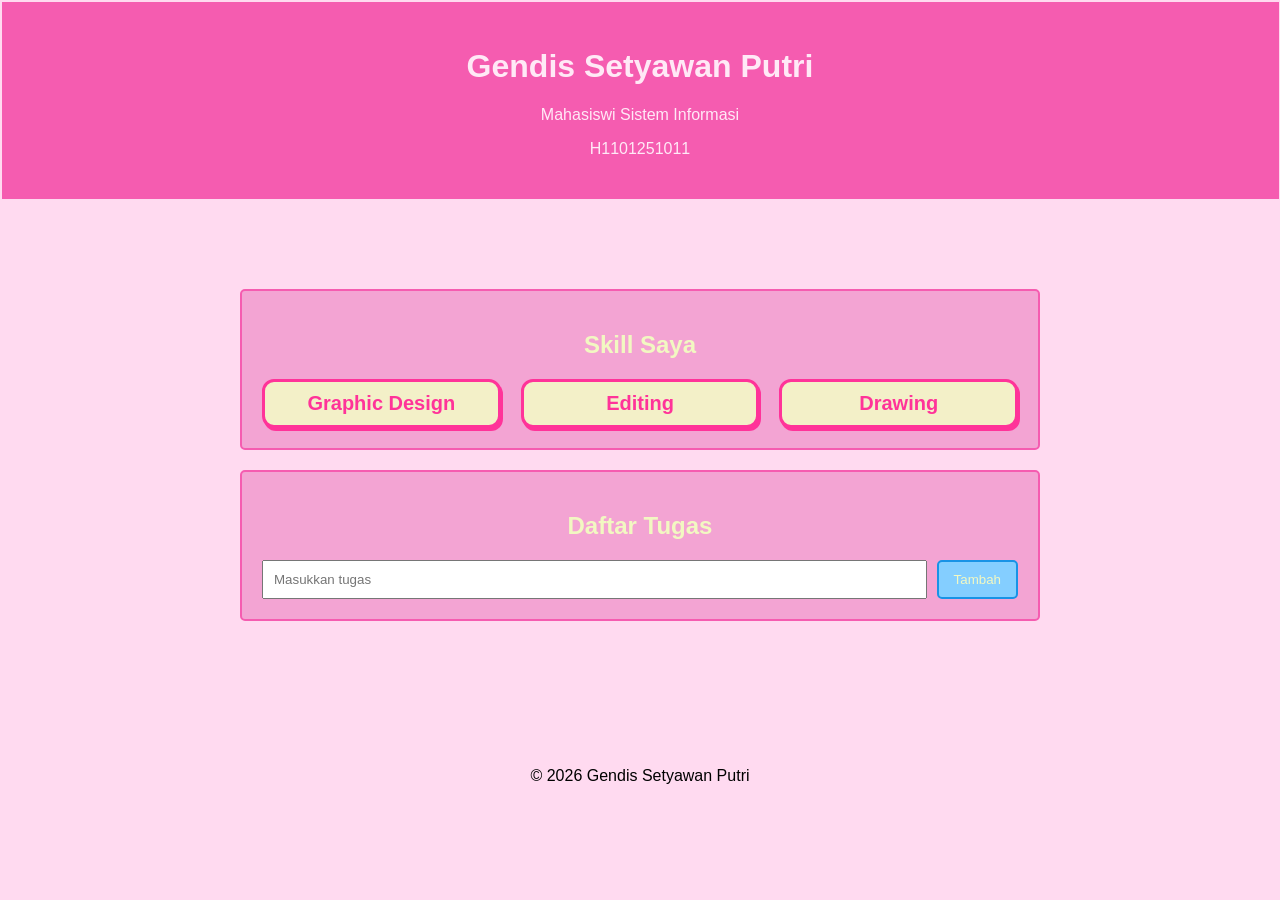
<file: UTS_H1101251011_Gendis Setyawan Putri.html>
<!DOCTYPE html>
<html lang="id">
<head>
    <title>Kartu Profil & Todo</title>
    <style>
        body {
            box-sizing: border-box;
        }
        body {
            font-family: Arial, sans-serif;
            margin: 1.5px;
            background-color: #ffdaf0;
        }
        header {
            background-color: #f55cb0;
            color: #ffe9f6;
            text-align: center;
            padding: 25px;
        }
        main {
            max-width: 800px;
            margin: 30px auto;
            padding: 60px;
        }
        section {
            background-color: #f3a4d3;
            color: #f2f8c2;
            padding: 20px;
            margin-bottom: 20px;
            border-radius: 5px;
            text-align: center;
            border: 2px solid #f55cb0
        }
        .skill-list {
            display: flex;
            justify-content: space-between;
            gap: 20px;
            flex-wrap: wrap;
        }
        .skill {
            background-color: #f3f0c8;
            color: #ff3399;
            padding: 10px 10px;
            border-radius: 12px;
            border: 3px solid #ff3399;
            box-shadow: 2px 3px 0px #ff3399;
            text-align: center;
            font-size: 20px;
            font-weight: bold;
            flex: 1;
            min-width: 150px;
        }
        .todo-form {
            display: flex;
            gap: 10px;
        }
        .todo-form input {
            flex: 1;
            padding: 10px;
        }
        button {
            padding: 10px 15px;
            border: none;
            border-radius: 3px;
            cursor: pointer;
        }
        .tambah {
            background-color: #84ceff;
            color: #f2f8c2;
            border-radius: 5px;
            border: 2px solid #1893e6;
        }
        .todo {
            display: flex;
            justify-content: space-between;
            align-items: center;
            padding: 10px;
            margin-top: 10px;
            background-color: #afdfff;
            border-radius: 5px;
            border: 2px solid #1893e6;
        }
        .selesai {
            text-decoration: line-through;
        }
        .btn-selesai {
            background-color: #1893e6;
            color: #ffffff;
        }
        .btn-hapus {
            background-color: #f55cb0;
            color: #ffffff;
        }
        footer {
            text-align: center;
            padding: 20px;
        }
    </style>
</head>
<body>
    <header>
        <h1>Gendis Setyawan Putri</h1>
        <p>Mahasiswi Sistem Informasi</p>
        <p>H1101251011</p>
    </header>
    <main>
        <section>
            <h2>Skill Saya</h2>
            <div class="skill-list">
                <div class="skill">Graphic Design</div>
                <div class="skill">Editing</div>
                <div class="skill">Drawing</div>
            </div>
        </section>
        <section>
            <h2>Daftar Tugas</h2>
            <div class="todo-form">
                <input type="text" id="todo_251011" placeholder="Masukkan tugas">
                <button class="tambah" onclick="tambahTodo_251011()">Tambah</button>
            </div>
            <div id="listTodo_251011"></div>
        </section>
    </main>
    <footer>
        <p>&copy; 2026 Gendis Setyawan Putri</p>
    </footer>
    <script>
        let inputTodo_251011 = document.getElementById("todo_251011");
        let listTodo_251011 = document.getElementById("listTodo_251011");
        function tambahTodo_251011() {
            let tugas_251011 = inputTodo_251011.value;
            if (tugas_251011 === "") {
                alert("Tugas tidak boleh kosong!");
                return;
            }
            let todo_251011 = document.createElement("div");
            todo_251011.className = "todo";
            todo_251011.innerHTML = `
                <span>${tugas_251011}</span>
                <div>
                    <button class="btn-selesai" onclick="selesaiTodo_251011(this)">Selesai</button>
                    <button class="btn-hapus" onclick="hapusTodo_251011(this)">Hapus</button>
                </div>
            `;
            listTodo_251011.appendChild(todo_251011);
            inputTodo_251011.value = "";
        }
        function selesaiTodo_251011(button) {
            let todo_251011 = button.parentElement.parentElement;
            let teks_251011 = todo_251011.querySelector("span");
            teks_251011.classList.toggle("selesai");
        }
        function hapusTodo_251011(button) {
            let todo_251011 = button.parentElement.parentElement;
            todo_251011.remove();
        }
    </script>
</body>
</html>
</file>
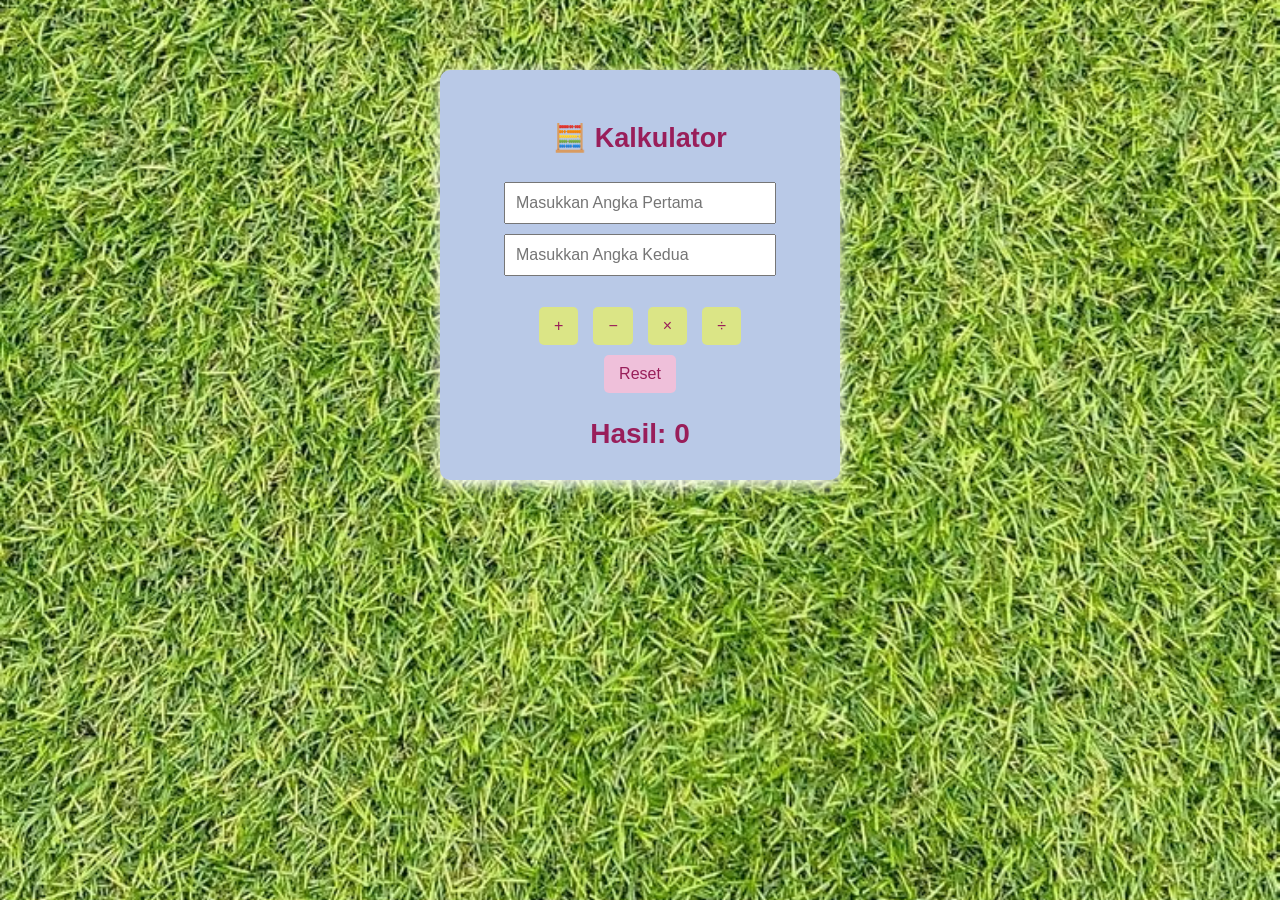
<file: PWD - Praktikum Minggu 5/1-kalkulator.html>
<!DOCTYPE html>
<html>
<head>
    <title>Kalkulator Sederhana</title>
    <style>
        body { 
            font-family: Arial, sans-serif; 
            max-width: 400px; margin: 50px auto; 
            padding: 20px; 
            background-image: url("kalkulator.jpg");
            background-size: cover;
            background-position: center;
            background-attachment: fixed;
        }
        .kalkulator { 
            background: #b9c9e7; 
            padding: 30px; border-radius: 10px; 
            box-shadow: 0 5px 15px #ffffff; 
            text-align: center; 
            font-size: 18px; 
            font-weight: bold; 
            color: #991e5a;
        }
        input { 
            padding: 10px; 
            margin: 5px; 
            font-size: 16px; 
            width: 80%; 
            box-sizing: border-box; 
        }
        button { 
            padding: 10px 15px; 
            margin: 5px; 
            font-size: 16px; 
            background: #dbe586; 
            color: #991e5a; 
            border: none; 
            border-radius: 5px; 
            cursor: pointer; 
        }
        button:hover { 
            background: #db1374;
        }
        .hasil { 
            font-size: 28px; 
            font-weight: bold; 
            color: #991e5a; 
            margin-top: 20px; 
        }
    </style>
</head>
<body>
    <div class="kalkulator">
        <h2>🧮 Kalkulator</h2>

        <input type="number" id="angka1" placeholder="Masukkan Angka Pertama">
        <br>
        <input type="number" id="angka2" placeholder="Masukkan Angka Kedua">
        <br><br>

        <button onclick="tambah()">+</button>
        <button onclick="kurang()">−</button>
        <button onclick="kali()">×</button>
        <button onclick="bagi()">÷</button>

        <br>

        <button onclick="reset()" style="background:#efc0da;">
            Reset
        </button>

        <div class="hasil">
            Hasil: <span id="hasilAngka">0</span>
        </div>
    </div>

    <script>
        // Penjelasan: document.getElementById digunakan untuk mengambil nilai
        // dari tag HTML

        function tambah() {
            let a = parseFloat(document.getElementById('angka1').value);
            let b = parseFloat(document.getElementById('angka2').value);
            document.getElementById('hasilAngka').innerHTML = a + b;
        }

        function kurang() {
            let a = parseFloat(document.getElementById('angka1').value);
            let b = parseFloat(document.getElementById('angka2').value);
            document.getElementById('hasilAngka').innerHTML = a - b;
        }

        function kali() {
            let a = parseFloat(document.getElementById('angka1').value);
            let b = parseFloat(document.getElementById('angka2').value);
            document.getElementById('hasilAngka').innerHTML = a * b;
        }

        function bagi() {
            let a = parseFloat(document.getElementById('angka1').value);
            let b = parseFloat(document.getElementById('angka2').value);

            // Validasi pencegahan pembagian dengan angka 0
            if (b === 0) {
                alert('Peringatan: Tidak bisa membagi dengan angka 0!');
                return;
            }
            document.getElementById('hasilAngka').innerHTML = a / b;
        }

        function reset() {
            document.getElementById('angka1').value = '';
            document.getElementById('angka2').value = '';
            document.getElementById('hasilAngka').innerHTML = '0';
        }
    </script>
</body>
</html>
</file>
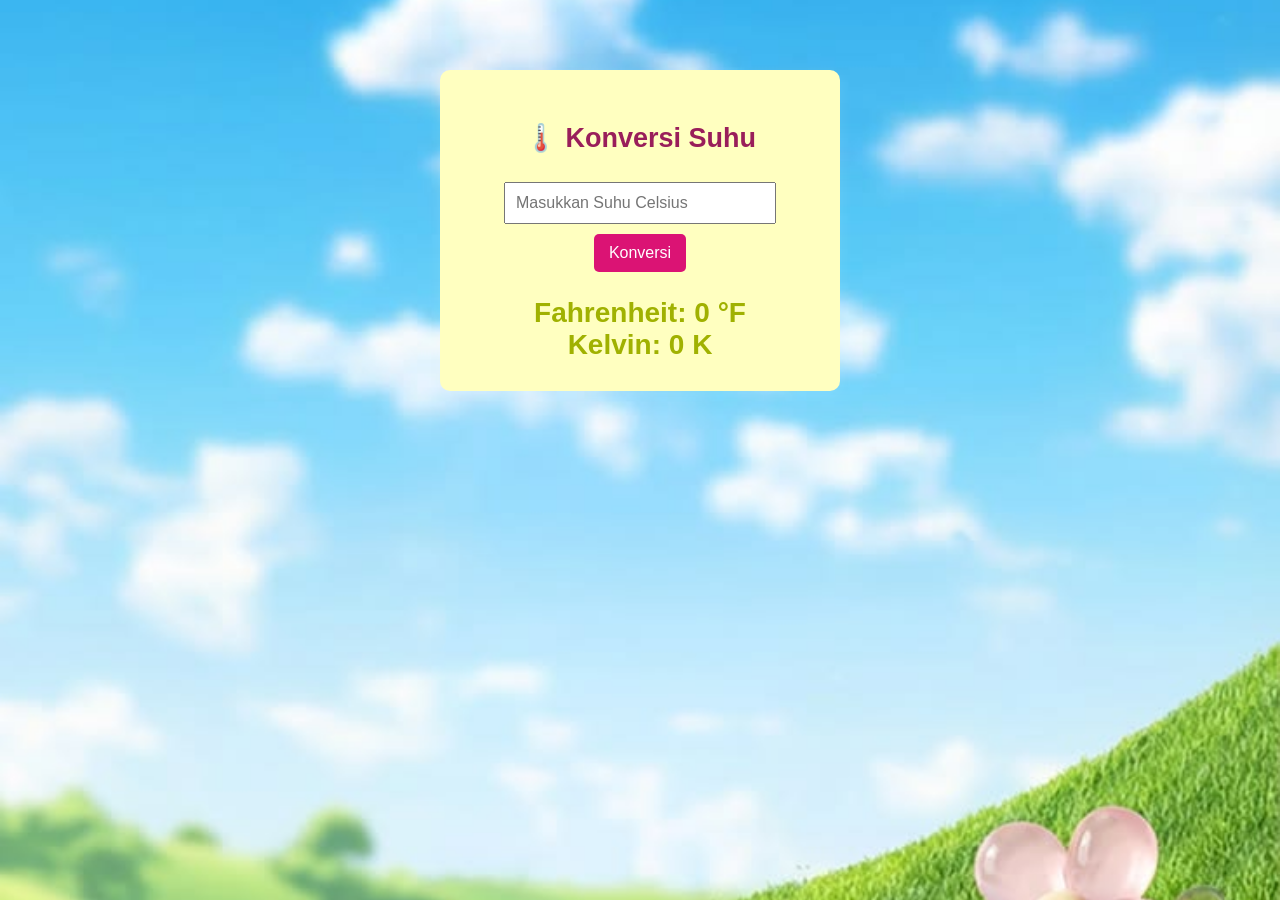
<file: PWD - Praktikum Minggu 5/2-konversi_suhu.html>
<!DOCTYPE html>
<html>
<head>
    <title>Konversi Suhu</title>
    <style>
        body {
            font-family: Arial, sans-serif;
            max-width: 400px;
            margin: 50px auto;
            padding: 20px;
            background-image: url("suhu.jpg");
            background-size: cover;
            background-position: center;
            background-attachment: fixed;
        }
        .konversi {
            background: rgb(255, 255, 192);
            padding: 30px;
            border-radius: 10px;
            box-shadow: 0 5px 15px rgba(255, 255, 255, 0.1);
            text-align: center;
            text-align: center; 
            font-size: 18px; 
            font-weight: bold; 
            color: #991e5a;
        }
        input {
            padding: 10px;
            margin: 5px;
            font-size: 16px;
            width: 80%;
            box-sizing: border-box;
        }
        button {
            padding: 10px 15px;
            margin: 5px;
            font-size: 16px;
            background: #db1374;
            color: white;
            border: none;
            border-radius: 5px;
            cursor: pointer;
        }
        .hasil {
            font-size: 28px;
            font-weight: bold;
            color: #a0b101;
            margin-top: 20px;
        }
    </style>
</head>
<body>
    <div class="konversi">
        <h2>🌡️ Konversi Suhu</h2>

        <input type="number" id="celcius" placeholder="Masukkan Suhu Celsius">
        <br>

        <button onclick="konversi()">Konversi</button>

        <div class="hasil">
            Fahrenheit: <span id="hasilFarenheit">0</span> °F
            <br>
            Kelvin: <span id="hasilKelvin">0</span> K
        </div>
    </div>
    <script>
        function konversi() {
            let c = parseFloat(document.getElementById('celcius').value);
            if (isNaN(c)) {
                alert('Masukkan suhu dengan benar!');
                return;
            }
            let f = (c * 9/5) + 32;
            let k = c + 273.15;

            document.getElementById('hasilFarenheit').innerHTML = f;
            document.getElementById('hasilKelvin').innerHTML = k;
        }
    </script>
</body>
</html>
</file>
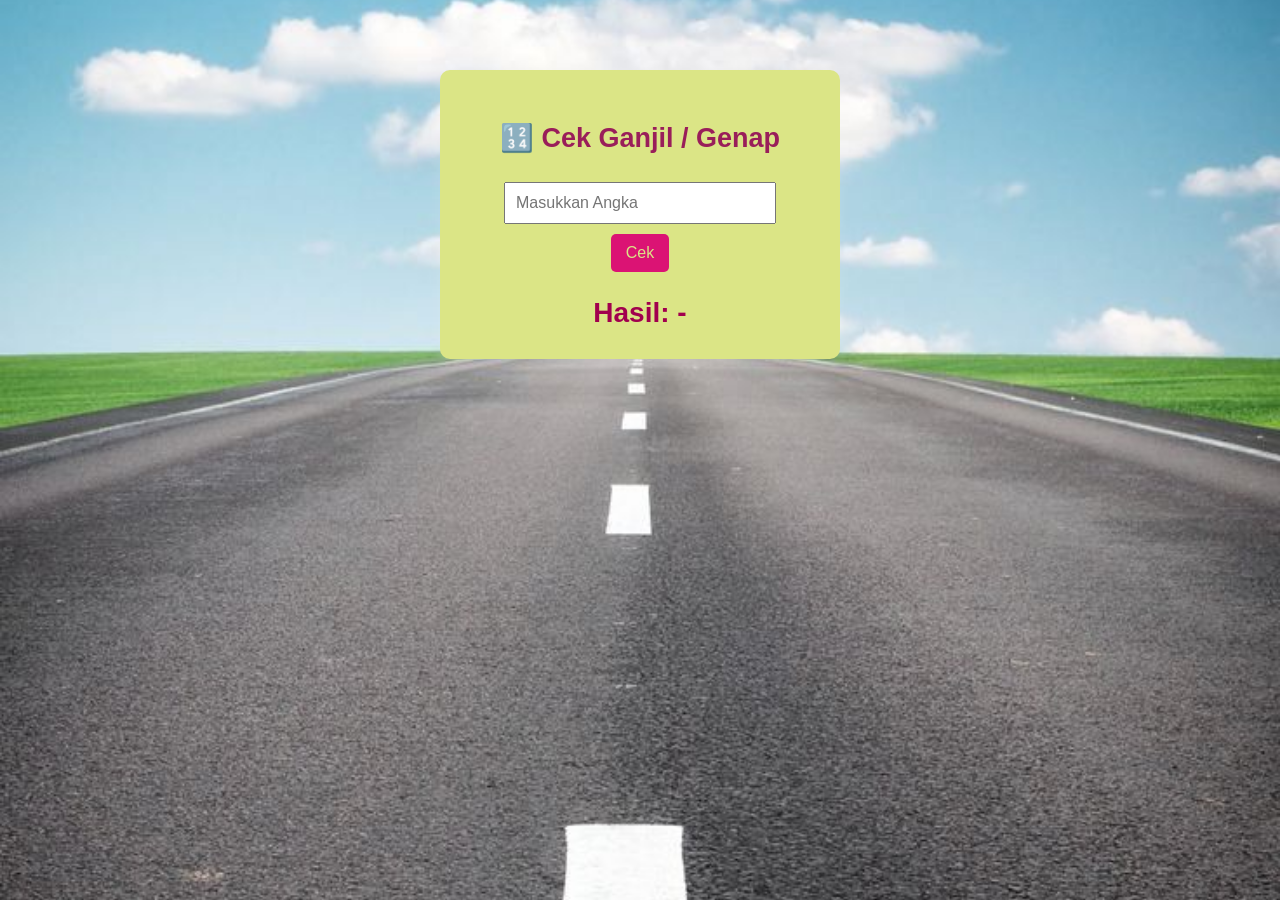
<file: PWD - Praktikum Minggu 5/3-ganjil_genap.html>
<!DOCTYPE html>
<html>
<head>
    <title>Cek Ganjil Genap</title>
    <style>
        body {
            font-family: Arial, sans-serif;
            max-width: 400px;
            margin: 50px auto;
            padding: 20px;
            background-image: url("ganjilgenap.jpg");
            background-size: cover;
            background-position: center;
            background-attachment: fixed;
        }
        .cek {
            background: #dbe586;
            padding: 30px;
            border-radius: 10px;
            box-shadow: 0 5px 15px rgba(255, 255, 255, 0.1);
            text-align: center;
            font-size: 18px; 
            font-weight: bold; 
            color: #991e5a;
        }
        input {
            padding: 10px;
            margin: 5px;
            font-size: 16px;
            width: 80%;
            box-sizing: border-box;
        }
        button {
            padding: 10px 15px;
            margin: 5px;
            font-size: 16px;
            background: #db1374;
            color: #dbe586;
            border: none;
            border-radius: 5px;
            cursor: pointer;
        }
        .hasil {
            font-size: 28px;
            font-weight: bold;
            color: #a1004e;
            margin-top: 20px;
        }
    </style>
</head>
<body>
    <div class="cek">
        <h2>🔢 Cek Ganjil / Genap</h2>
        <input type="number" id="angka" placeholder="Masukkan Angka">
        <br>

        <button onclick="cekAngka()">Cek</button>
        <div class="hasil">
            Hasil: <span id="hasilAngka">-</span>
        </div>
    </div>
    <script>
        function cekAngka() {
            let angka = parseFloat(document.getElementById('angka').value);
            if (angka % 2 === 0) {
                document.getElementById('hasilAngka').innerHTML = 'Angka Genap';
            } else {
                document.getElementById('hasilAngka').innerHTML = 'Angka Ganjil';
            }
        }
    </script>
</body>
</html>
</file>
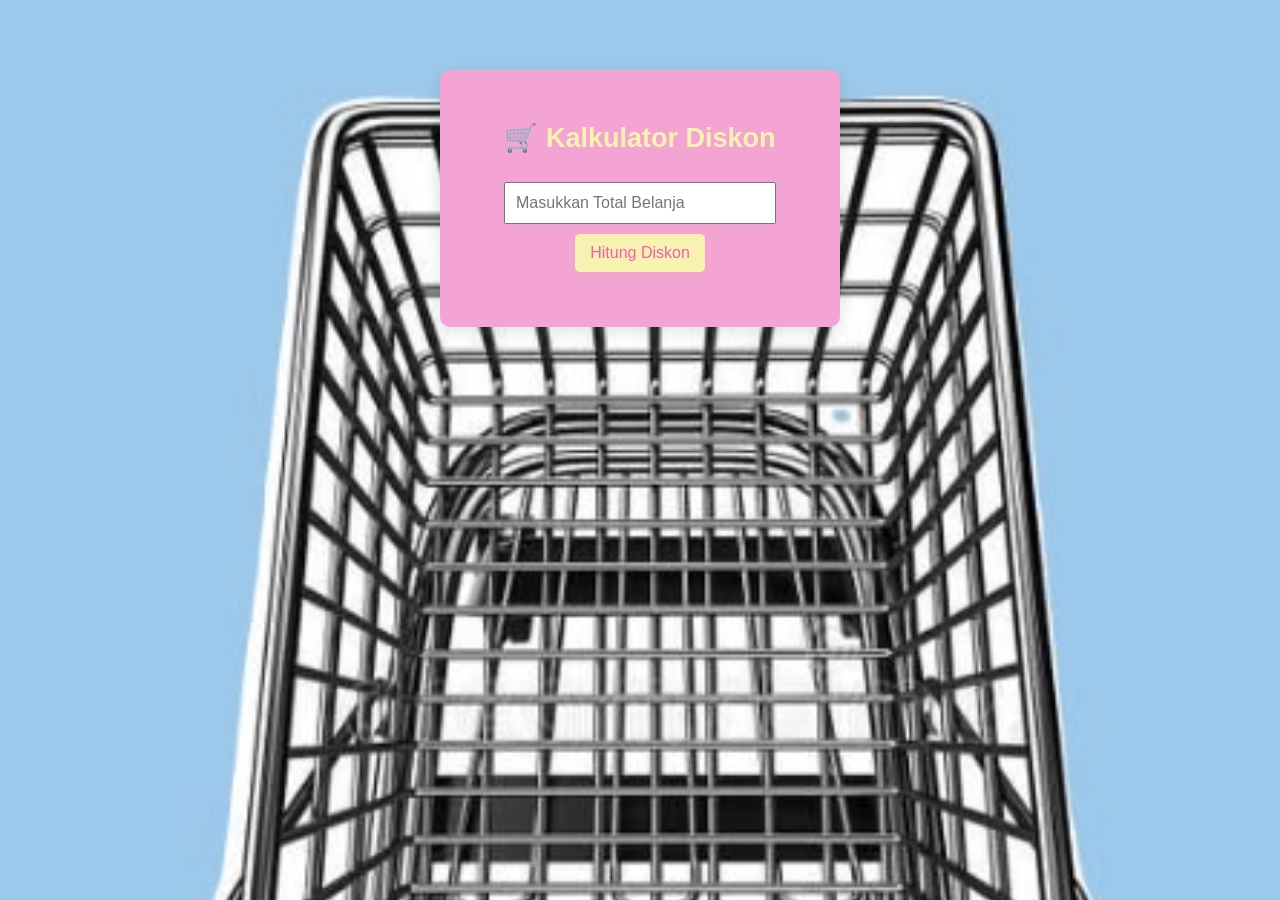
<file: PWD - Praktikum Minggu 5/4-kalkulator_diskon.html>
<!DOCTYPE html>
<html>
<head>
    <title>Kalkulator Diskon</title>
    <style>
        body {
            font-family: Arial, sans-serif;
            max-width: 400px;
            margin: 50px auto;
            padding: 20px;
            background-image: url("diskon.jpg");
            background-size: cover;
            background-position: center;
            background-attachment: fixed;
        }
        .kalkulator {
            background: rgb(243, 164, 211);
            padding: 30px;
            border-radius: 10px;
            box-shadow: 0 5px 15px rgba(0,0,0,0.1);
            text-align: center;
            font-size: 18px; 
            font-weight: bold; 
            color: #f8f2b0;
        }
        input {
            padding: 10px;
            margin: 5px;
            font-size: 16px;
            width: 80%;
            box-sizing: border-box;
        }
        button {
            padding: 10px 15px;
            margin: 5px;
            font-size: 16px;
            background: #f8f2b0;
            color: rgb(245, 92, 176);
            border: none;
            border-radius: 5px;
            cursor: pointer;
        }
        button:hover {
            background: #afdfff;
        }
        .hasil {
            font-size: 22px;
            font-weight: bold;
            color: #d8efff;
            margin-top: 20px;
        }
    </style>
</head>
<body>
    <div class="kalkulator">
        <h2>🛒 Kalkulator Diskon</h2>
        <input type="number" id="total" placeholder="Masukkan Total Belanja">
        <br>

        <button onclick="hitungDiskon()">Hitung Diskon</button>
        <div class="hasil">
            <span id="hasilAngka"></span>
        </div>
    </div>
    <script>
        function hitungDiskon() {
            let total = parseFloat(document.getElementById('total').value);
            let diskon = 0;

            if (total >= 100000) {
                diskon = total * 10 / 100;
            }
            let totalBayar = total - diskon;

            document.getElementById('hasilAngka').innerHTML =
                "Diskon: Rp " + diskon.toLocaleString('id-ID') +
                "<br>Total Bayar: Rp " + totalBayar.toLocaleString('id-ID');
        }
    </script>
</body>
</html>
</file>
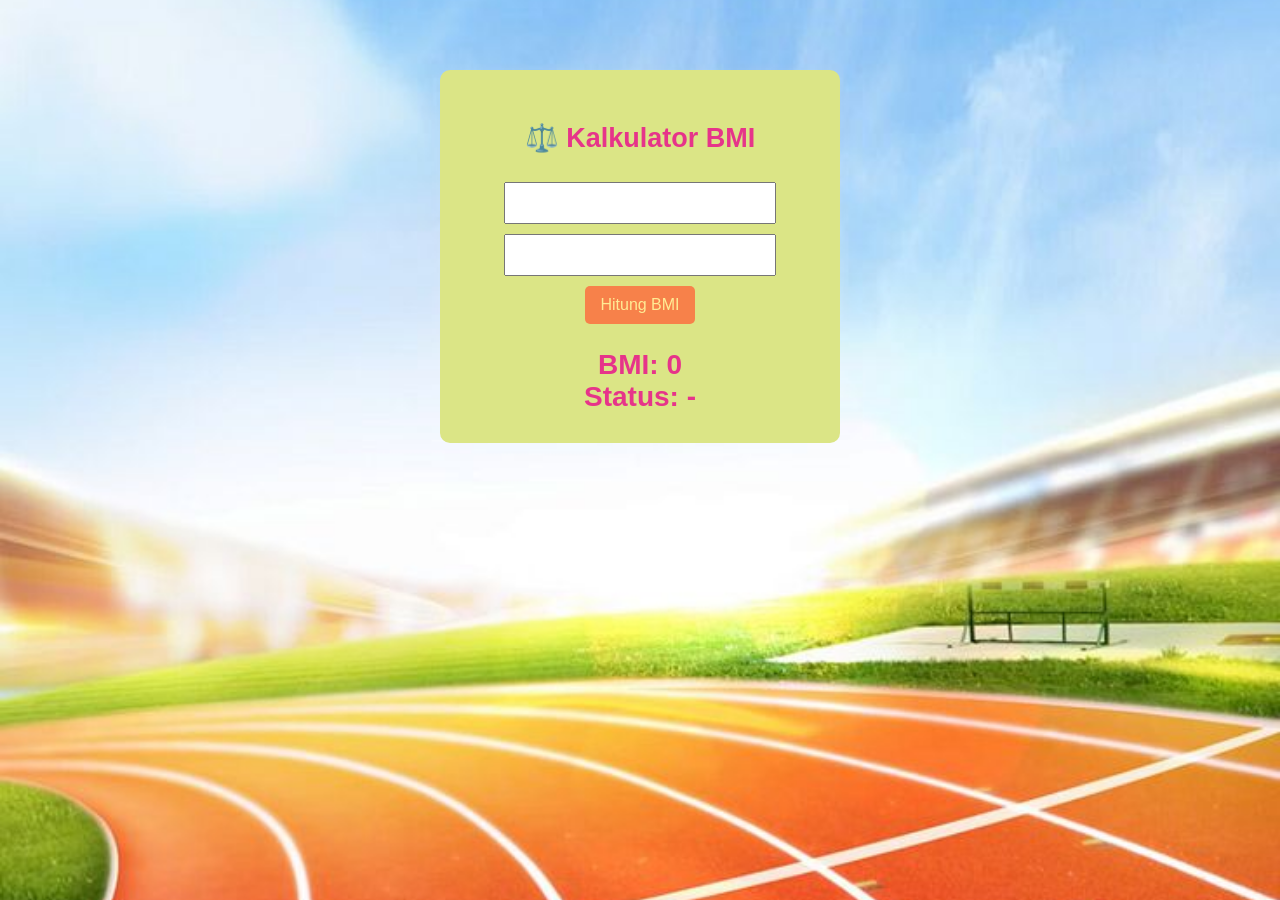
<file: PWD - Praktikum Minggu 5/tugasmandiri_bmi.html>
<!DOCTYPE html>
<html>
<head>
    <title>Kalkulator BMI</title>
    <style>
        body {
            font-family: Arial, sans-serif;
            max-width: 400px;
            margin: 50px auto;
            padding: 20px;
             background-image: url("mandiri.jpg");
            background-size: cover;
            background-position: center;
            background-attachment: fixed;
        }
        .bmi {
            background: #dbe586;
            padding: 30px;
            border-radius: 10px;
            box-shadow: 0 5px 15px rgba(254, 252, 252, 0.1);
            text-align: center;
            font-size: 18px; 
            font-weight: bold; 
            color: #e6348a;
        }
        input {
            padding: 10px;
            margin: 5px;
            font-size: 16px;
            width: 80%;
            box-sizing: border-box;
        }
        button {
            padding: 10px 15px;
            margin: 5px;
            font-size: 16px;
            background: #f7814a;
            color: #ffeb94;
            border: none;
            border-radius: 5px;
            cursor: pointer;
        }
        .hasil {
            font-size: 28px;
            font-weight: bold;
            color: #e6348a;
            margin-top: 20px;
        }
    </style>
</head>
<body>
    <div class="bmi">
        <h2>⚖️ Kalkulator BMI</h2>
        <input type="number" id="berat">
        <input type="number" id="tinggi">
        <br>

        <button onclick="hitungBMI()">Hitung BMI</button>
        <div class="hasil">
            BMI: <span id="hasilBMI">0</span>
            <br>

            Status: <span id="statusBMI">-</span>
        </div>
    </div>
    <script>
        function hitungBMI() {
            let berat = parseFloat(document.getElementById('berat').value);
            let tinggi = parseFloat(document.getElementById('tinggi').value);

            tinggi = tinggi / 100;

            let bmi = berat / (tinggi * tinggi);

            if (bmi < 18.5) {
                document.getElementById('statusBMI').innerHTML = 'Kurus';
            } else if (bmi <= 24.9) {
                document.getElementById('statusBMI').innerHTML = 'Normal';
            } else if (bmi <= 29.9) {
                document.getElementById('statusBMI').innerHTML = 'Gemuk';
            } else {
                document.getElementById('statusBMI').innerHTML = 'Obesitas';
            }
            document.getElementById('hasilBMI').innerHTML = bmi;
        }
    </script>
</body>
</html>
</file>
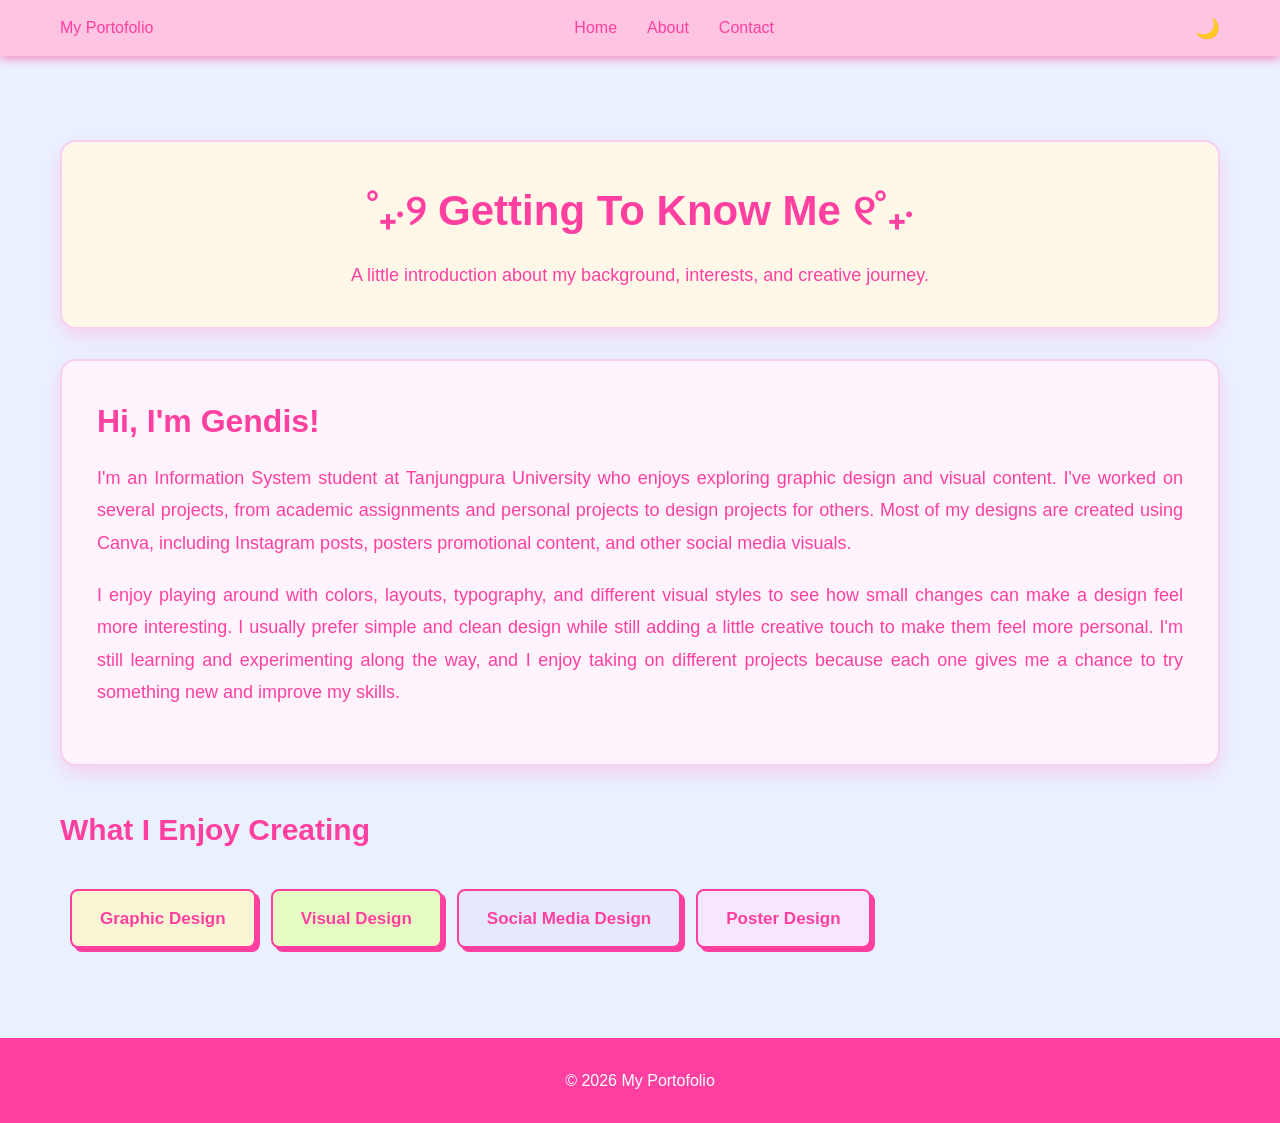
<file: PWD - Portofolio/portofolio/about.html>
<!DOCTYPE html>

<html lang="en">
<head>
    <meta charset="UTF-8">
    <meta name="viewport" content="width=device-width, initial-scale=1.0">
    <title>About - My Portofolio</title>
    <link rel="stylesheet" href="css/style.css">
</head>
<body>
    <!-- Navigasi -->
    <nav>
        <div class="container">
            <div class="logo">My Portofolio</div>
            <ul class="nav-links">
                <li>
                    <a href="index.html">Home</a>
                </li>
                <li>
                    <a href="about.html" class="active">About</a>
                </li>
                <li>
                    <a href="contact.html">Contact</a>
                </li>
            </ul>
            <!-- Dark Mode -->
            <button id="dark-mode-btn" class="dark-mode-btn">🌙</button>
        </div>
    </nav>
    <!-- About Section -->
    <section class="about-section">
        <div class="container">
            <!-- About Header -->
            <div class="about-content about-box">
                <h1>˚₊‧୨ Getting To Know Me ୧˚₊‧</h1>
                <p>
                    A little introduction about my background,
                    interests, and creative journey.
                </p>
            </div>
            <!-- Profile Card -->
            <div class="about-profile about-box">
                <div class="about-content">
                    <h2>Hi, I'm Gendis!</h2>
                    <p>
                        I'm an Information System student at Tanjungpura University who enjoys exploring graphic design and visual content.
                        I've worked on several projects, from academic assignments and personal projects to design projects for others. 
                        Most of my designs are created using Canva, including Instagram posts, posters promotional content, and other social media visuals.    
                    </p>
                    <p>
                        I enjoy playing around with colors, layouts, typography, and different visual styles to see how small changes can make a design
                        feel more interesting. I usually prefer simple and clean design while still adding a little creative touch to make them feel more
                        personal. I'm still learning and experimenting along the way, and I enjoy taking on different projects because each one gives me a
                        chance to try something new and improve my skills.
                    </p>
                </div>
            </div>
            <!-- Skills -->
            <div class="skills-section">
                <h2>What I Enjoy Creating</h2>
                <div class="skills-list">
                    <div class="skill-tag skill-green">
                        <span>Graphic Design</span>
                    </div>
                    <div class="skill-tag skill-pink">
                        <span>Visual Design</span>
                    </div>
                    <div class="skill-tag skill-blue">
                        <span>Social Media Design</span>
                    </div>
                    <div class="skill-tag skill-orange">
                        <span>Poster Design</span>
                    </div>
                </div>
            </div>
        </div>
    </section>
    <!-- Footer -->
    <footer>
        <p>&copy; 2026 My Portofolio</p>
    </footer>
    <script src="js/main.js"></script>

</body>
</html>
</file>
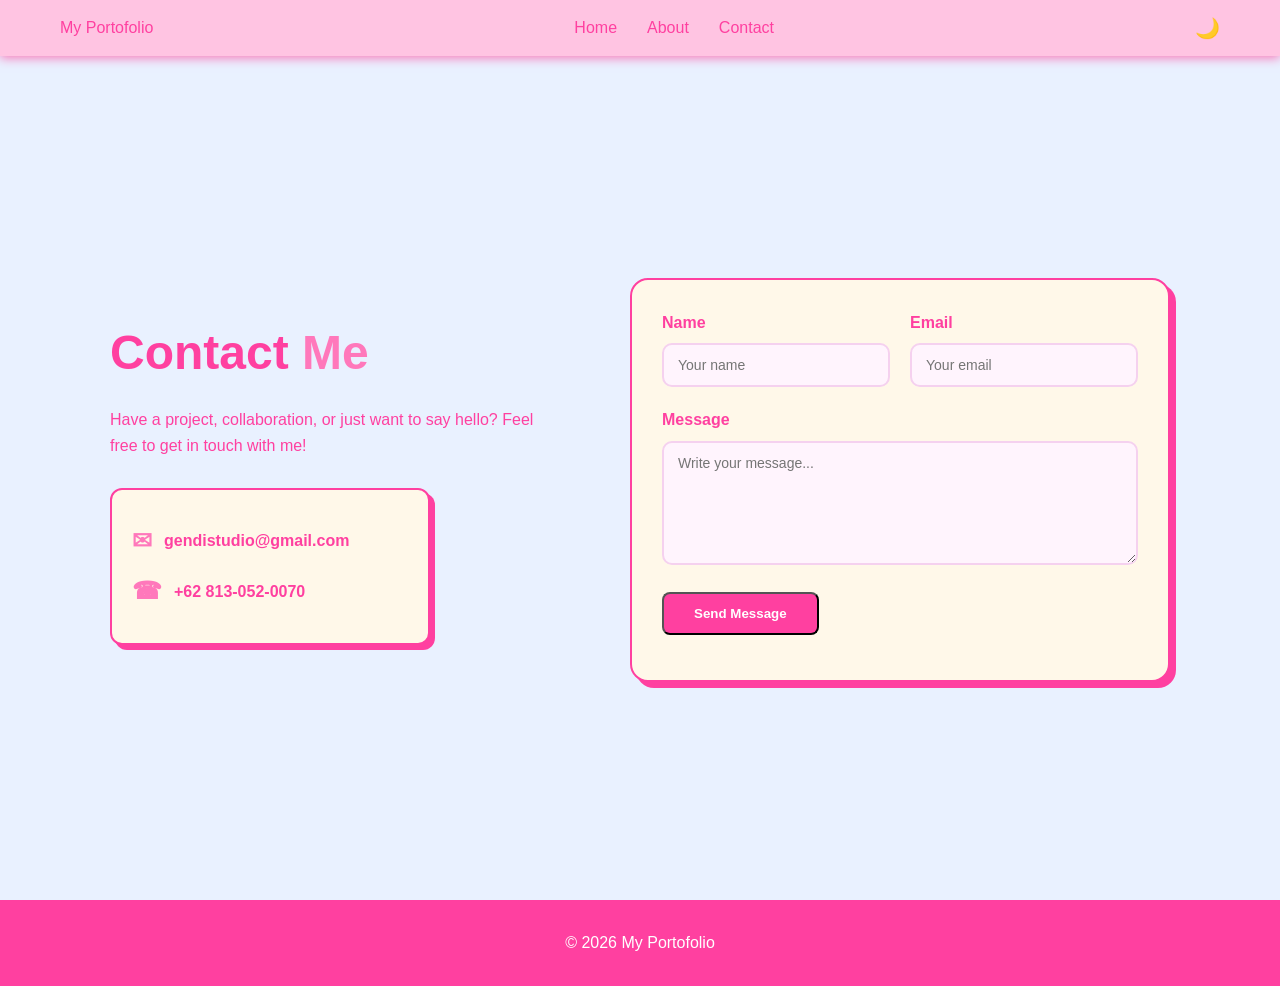
<file: PWD - Portofolio/portofolio/contact.html>
<!DOCTYPE html>

<html lang="en">
<head>
    <meta charset="UTF-8">
    <meta name="viewport" content="width=device-width, initial-scale=1.0">
    <title>Contact - My Portofolio</title>
    <link rel="stylesheet" href="css/style.css">
</head>
<body>
    <!-- Navigasi -->
    <nav>
        <div class="container">
            <div class="logo">My Portofolio</div>
            <ul class="nav-links">
                <li><a href="index.html">Home</a></li>
                <li><a href="about.html">About</a></li>
                <li><a href="contact.html" class="active">Contact</a></li>
            </ul>
            <button id="dark-mode-btn" class="dark-mode-btn">🌙</button>
        </div>
    </nav>
    <!-- Contact Section -->
    <section class="contact-section">
        <div class="container">
            <div class="contact-wrapper">
                <!-- Contact Information -->
                <div class="contact-info">
                <h1>
                    <span>Contact</span> Me
                </h1>
                <p>
                    Have a project, collaboration, or just want to say hello?
                    Feel free to get in touch with me!
                </p>
                <div class="contact-person">
                    <div class="contact-item">
                        <span class="contact-icon">✉</span>
                        <span>gendistudio@gmail.com</span>
                    </div>
                    <div class="contact-item">
                        <span class="contact-icon">☎</span>
                        <span>+62 813-052-0070</span>
                    </div>
            </div>
        </div>
        <!-- Contact Form -->
        <div class="contact-form-box">
            <form id="contact-form">
                <div class="form-row">
                    <div class="form-group">
                        <label for="name">Name</label>
                        <input
                            type="text"
                            id="name"
                            placeholder="Your name"
                        >
                    </div>
                    <div class="form-group">
                        <label for="email">Email</label>
                        <input
                            type="email"
                            id="email"
                            placeholder="Your email"
                        >
                    </div>
                </div>
                <div class="form-group">
                    <label for="message">Message</label>
                    <textarea
                        id="message"
                        rows="6"
                        placeholder="Write your message..."
                    ></textarea>
                </div>
                <button type="submit" class="btn">
                    Send Message
                </button>
                <p id="form-message"></p>
            </form>
        </div>
    </div>
    </section>
    <!-- Footer -->
    <footer>
        <p>&copy; 2026 My Portofolio</p>
    </footer>
    <script src="js/main.js"></script>
    
</body>
</html>
</file>
<file: PWD - Portofolio/portofolio/css/style.css>
/* Reset & Variables */
* {
    margin: 0;
    padding: 0;
    box-sizing: border-box;
}
:root {
    --primary: #ff40a0;
    --dark: #ff40a0;
    --light: #fff8e9;
    --gray: #93b8f5;
}
body {
    font-family: 'Segoe UI', sans-serif;
    background: var(--light);
    color: var(--dark);
    line-height: 1.6;
}
.container {
    max-width: 1200px;
    margin: 0 auto;
    padding: 0 20px;
}
/* Navigasi */
nav {
    background: #ffc4e2;
    box-shadow: 0 2px 10px #f976b8;
    position: fixed;
    width: 100%;
    top: 0;
    z-index: 100;
}
nav .container {
    display: flex;
    justify-content: space-between;
    align-items: center;
    padding: 15px 20px;
}
.nav-links {
    display: flex;
    list-style: none;
    gap: 30px;
}
.nav-links a {
    text-decoration: none;
    color: var(--dark);
    font-weight: 500;
    transition: color 0.3s;
}
.nav-links a:hover,
.nav-links a.active {
    color: var(--primary);
}
/* Tombol Dark Mode */
.dark-mode-btn {
    border: none;
    background: transparent;
    font-size: 20px;
    cursor: pointer;
}
/* Hero Section */
.hero {
    min-height: 100vh;
    display: flex;
    align-items: center;
    background-image: url("https://gendistudio.wordpress.com/wp-content/uploads/2026/09/bghome-e1790314398121.png");
    background-size: cover;
    background-position: center;
    background-repeat: no-repeat;
    padding-top: 80px;
}
.hero::before {
    content: "";
    position: absolute;
    inset: 0;
    background: #fff4fd;
    opacity: 0.50;
}
/* Tambahan agar teks dan foto berada berdampingan */
.hero .container {
    position: relative;
    width: 100%;
    min-height: 400px;
    display: flex;
    align-items: center;
}
.hero-content {
    flex: 1;
    min-width: 0;
}
.hero-content h1 {
    font-size: 48px;
    margin-bottom: 20px;
    min-height: 72px;
}
.hero-content span {
    color: var(--primary);
}
/* Foto Profil */
.hero-image {
    flex: 0 0 280px;
    width: 280px;
    display: flex;
    justify-content: center;
    align-items: center;
}
.hero-image img {
    width: 240px;
    height: 280px;
    object-fit: cover;
    object-position: right;
    border: 2px solid #fff8e9;
    border-radius: px;
    box-shadow: 0 8px 20px #ffe6f2;
}
/* Tombol */
.btn {
    display: inline-block;
    background: var(--primary);
    color: white;
    padding: 12px 30px;
    border-radius: 8px;
    text-decoration: none;
    font-weight: 600;
    transition: transform 0.3s, box-shadow 0.3s;
}
.btn:hover {
    transform: translateY(-3px);
    box-shadow: 0 10px 20px rgba(93, 145, 255, 0.3);
}
/* Projects */
.projects {
    padding: 80px 0;
    background: #fff4fd;
}
.projects h2 {
    text-align: center;
    font-size: 36px;
    margin-bottom: 40px;
}
.project-grid {
    display: grid;
    grid-template-columns: repeat(3, 280px);
    gap: 30px;
    align-items: start;
    justify-content: center;
}
.project-card {
    background: white;
    padding: 10px 10px 22px;
    border-radius: 15px;
    box-shadow: 0 8px 18px #ffb4da;
    cursor: pointer;
    transition: transform 0.3s, box-shadow 0.3s;
}
.project-card:hover {
    transform: translateY(-8px) rotate(-2deg);
    box-shadow: 0 14px 25px #ffb4da;
}
.project-card img {
    width: 100%;
    height: 280px;
    object-fit: contain;
    border-radius: 5px;
    display: block;
}
.project-card h3 {
    margin-top: 15px 15px 0;
    font-size: 19px;
}
.project-card p {
    margin-top: 5px 15px 0;
    color: var(--gray);
    font-size: 14px;
}
/* Footer */
footer {
    background: var(--dark);
    color: white;
    text-align: center;
    padding: 30px;
}
/* About Page */
.about-section {
    padding: 140px 0 80px;
    background: #e9f1ff;
    min-height: 100vh;
}
.about-content.about-box {
    background: #fff8e9;
    border: 2px solid #f5d1ef;
    border-radius: 16px;
    padding: 35px;
    margin-bottom: 30px;
    box-shadow: 0 8px 20px #f5d1ef;
    text-align: center;
}
.about-content h1 {
    font-size: 42px;
    margin-bottom: 15px;
    color: #ff40a0;
}
.about-content p {
    font-size: 18px;
    line-height: 1.8;
    color: #ff40a0;
}
.about-profile {
    background: #fff4fd;
    border: 2px solid #f5d1ef;
    border-radius: 16px;
    padding: 35px;
    margin-bottom: 30px;
    box-shadow: 0 8px 20px #f5d1ef;
}
.about-profile p {
    font-size: 18px;
    line-height: 1.8;
    margin-bottom: 20px;
    text-align: justify;
    color: #ff40a0;
}
.about-tag {
    display: inline-block;
    background: #bcd3f9;
    color: #ff40a0;
    padding: 7px 14px;
    border-radius: 20px;
    font-size: 14px;
    font-weight: 600;
    margin-bottom: 15px;
}
.about-profile h2 {
    font-size: 32px;
    margin-bottom: 15px;
    color: #ff40a0;
}
.skills-section {
    margin-top: 40px;
    text-align: left;
}
.skills-section h2 {
    font-size: 30px;
    margin-bottom: 25px;
    color: #ff40a0;
}
.skills-list {
    display: flex;
    justify-content: flex-start;
    align-items: center;
    gap: 15px;
    flex-wrap: nowrap;
    overflow-x: auto;
    padding: 10px;
}
.skill-tag {
    flex: 0 0 auto;
    padding: 14px 28px;
    border-radius: 8px;
    font-weight: 600;
    font-size: 17px;
    color: #ff40a0;
    border: 2px solid #ff40a0;
    box-shadow: 4px 4px 0 #ff40a0;
    transition: transform 0.3s, box-shadow 0.3s;
}
.skill-yellow {
    background: #fef7c5;
}
.skill-green {
    background: #f9f5d5;
}
.skill-pink {
    background: #e5fbc3;
}
.skill-blue {
    background: #e6e9fd;
}
.skill-orange {
    background: #f6e7ff;
}
.skill-tag:hover {
    transform: translateY(-5px) rotate(-2deg);
    box-shadow: 6px 7px 0 #ffb4da;
}
/* Contact */
.contact-section {
    padding: 140px 0 80px;
    background: #e9f1ff;
;
    min-height: 100vh;
    display: flex;
    align-items: center;
}
.contact-wrapper {
    display: grid;
    grid-template-columns: 1fr 1.2fr;
    gap: 70px;
    align-items: center;
    width: 100%;
}
.contact-info h1 {
    font-size: 48px;
    margin-bottom: 15px;
    text-align: left;
    color: #ff78bb;
}
.contact-info h1 span {
    color: #ff40a0;
}
.contact-info > p {
    max-width: 450px;
    color: #ff40a0;
    margin-bottom: 30px;
}
.contact-person {
    background: #fff8e9;
    border: 2px solid #ff40a0;
    border-radius: 12px;
    padding: 20px;
    width: 320px;
    box-shadow: 5px 5px 0 #ff40a0;
}
.contact-item {
    display: flex;
    align-items: center;
    gap: 12px;
    margin: 12px 0;
    font-weight: 600;
    color: #ff40a0;
}
.contact-icon {
    font-size: 24px;
    color: #ff78bb;
}
.contact-form-box {
    background: #fff8e9;
    border: 2px solid #ff40a0;
    border-radius: 18px;
    padding: 30px;
    box-shadow: 6px 6px 0 #ff40a0;
}
.form-row {
    display: grid;
    grid-template-columns: 1fr 1fr;
    gap: 20px;
}
.form-group {
    margin-bottom: 20px;
}
.form-group label {
    display: block;
    margin-bottom: 8px;
    font-weight: 600;
    color: #ff40a0;
}
.form-group input,
.form-group textarea {
    width: 100%;
    padding: 12px 14px;
    border: 2px solid #f5d1ef;
    border-radius: 10px;
    background: #fff4fd;
    color: #ff40a0;
    font-family: inherit;
    font-size: 14px;
    outline: none;
}
.form-group input:focus,
.form-group textarea:focus {
    border-color: #ffb4da;
}
.form-group textarea {
    resize: vertical;
}
#form-message {
    margin-top: 15px;
    font-weight: 600;
}
/* Project Modal */
.project-modal {
    display: none;
    position: fixed;
    z-index: 1000;
    inset: 0;
    background: #ff40a0;
    justify-content: center;
    align-items: center;
    padding: 20px;
}
.project-modal.show {
    display: flex;
}
.modal-content {
    position: relative;
    width: 90%;
    max-width: 700px;
    max-height: 90vh;
    overflow-y: auto;
    background: white;
    border-radius: 16px;
    padding: 20px;
    box-shadow: 0 15px 40px rgba(0, 0, 0, 0.25);
}
.modal-content img {
    width: 100%;
    max-height: 500px;
    object-fit: contain;
    border-radius: 10px;
}
.modal-info {
    padding: 15px 5px 5px;
}
.modal-info h2 {
    margin-bottom: 8px;
}
.modal-info p {
    color: var(--gray);
}
.close-modal {
    position: absolute;
    top: 10px;
    right: 10px;
    width: 35px;
    height: 35px;
    border: none;
    border-radius: 50%;
    background: white;
    color: var(--dark);
    font-size: 24px;
    cursor: pointer;
    box-shadow: 0 3px 8px rgba(0, 0, 0, 0.2);
}
.close-modal:hover {
    transform: scale(1.1);
}
/* Dark Mode */
body.dark-mode {
    background: #3b3438;
    color: #f5e8ed;
}
body.dark-mode nav {
    background: #3b3438;
    box-shadow: 0 2px 10px #704766;
}
body.dark-mode .logo {
    color: #f5e8ed;
}
body.dark-mode .nav-links a {
    color: #f5e8ed;
}
body.dark-mode .nav-links a:hover,
body.dark-mode .nav-links a.active {
    color: #ffb4da;
}
body.dark-mode .dark-mode-btn {
    color: #f5e8ed;
}
/* Dark Mode-Home */
body.dark-mode .hero {
    background: #3b3438;
}
body.dark-mode .hero::before {
    background: #3b3438;
    opacity: 0.5;
}
body.dark-mode .hero-content h1 {
    color: #f5e8ed;
}
body.dark-mode .hero-content p,
body.dark-mode .hero-small {
    color: #f5e8ed;
}
body.dark-mode .hero-content span {
    color: #ffb4da;
}
body.dark-mode .hero-image img {
    border-color: #62553f;
    box-shadow: 0 8px 20px #704766;
}
body.dark-mode .projects {
    background: #633d58;
}
body.dark-mode .projects h2 {
    color: #f5e8ed;
}
body.dark-mode .project-card {
    background: #62553f;
    color: #f5e8ed;
    box-shadow: 0 8px 18px #704766;
}
body.dark-mode .project-card h3 {
    color: #f5e8ed;
}
body.dark-mode .project-card p {
    color: #eadde2;
}
/* Dark Mode-About */
body.dark-mode .about-section {
    background: #405878;
}
body.dark-mode .about-content.about-box {
    background: #62553f;
    border-color: #704766;
}
body.dark-mode .about-content h1,
body.dark-mode .about-content p,
body.dark-mode .about-profile h2,
body.dark-mode .about-profile p,
body.dark-mode .skills-section h2 {
    color: #f5e8ed;
}
body.dark-mode .about-profile {
    background: #633d58;
    border-color: #704766;
}
body.dark-mode .about-tag {
    background: #405878;
    color: #f5e8ed;
}
body.dark-mode .skill-yellow {
    background: #5c5520;
    color: #f5e8ed;
}
body.dark-mode .skill-green {
    background: #3f6038;
    color: #f5e8ed;
}
body.dark-mode .skill-pink {
    background: #704766;
    color: #f5e8ed;
}
body.dark-mode .skill-blue {
    background: #405878;
    color: #f5e8ed;
}
body.dark-mode .skill-orange {
    background: #704b43;
    color: #f5e8ed;
}
body.dark-mode .skill-tag {
    border-color: #ffb4da;
    box-shadow: 4px 4px 0 #ffb4da;
}
/* Dark Mode-Contact */
body.dark-mode .contact-section {
    background: #704b43;
}
body.dark-mode .contact-info h1,
body.dark-mode .contact-info > p,
body.dark-mode .contact-item,
body.dark-mode .form-group label {
    color: #f5e8ed;
}
body.dark-mode .contact-info h1 span {
    color: #ffb4da;
}
body.dark-mode .contact-icon {
    color: #ffb4da;
}
body.dark-mode .contact-person,
body.dark-mode .contact-form-box {
    background: #62553f;
    border-color: #704766;
    box-shadow: 5px 5px 0 #704766;
}
body.dark-mode .form-group input,
body.dark-mode .form-group textarea {
    background: #633d58;
    color: #f5e8ed;
    border-color: #704766;
}
body.dark-mode .form-group input::placeholder,
body.dark-mode .form-group textarea::placeholder {
    color: #d6c2cb;
}
body.dark-mode .form-group input:focus,
body.dark-mode .form-group textarea:focus {
    border-color: #ffb4da;
}
/* Dark Mode-Modal */
body.dark-mode .project-modal {
    background: #3b3438;
}
body.dark-mode .modal-content {
    background: #62553f;
    color: #f5e8ed;
}
body.dark-mode .modal-info h2 {
    color: #f5e8ed;
}
body.dark-mode .modal-info p {
    color: #eadde2;
}
body.dark-mode .close-modal {
    background: #ffb4da;
    color: #4a4a4a;
}
/* Dark Mode-Modal */
body.dark-mode footer {
    background: #3b3438;
    color: #f5e8ed;
}
/* Responsive */
@media (max-width: 768px) {
    .about-cards {
        grid-template-columns: 1fr;
    }
    .about-content h1 {
        font-size: 34px;
    }
    .about-profile h2 {
        font-size: 28px;
    }
    .about-section {
        padding-top: 120px;
    }
}
</file>
